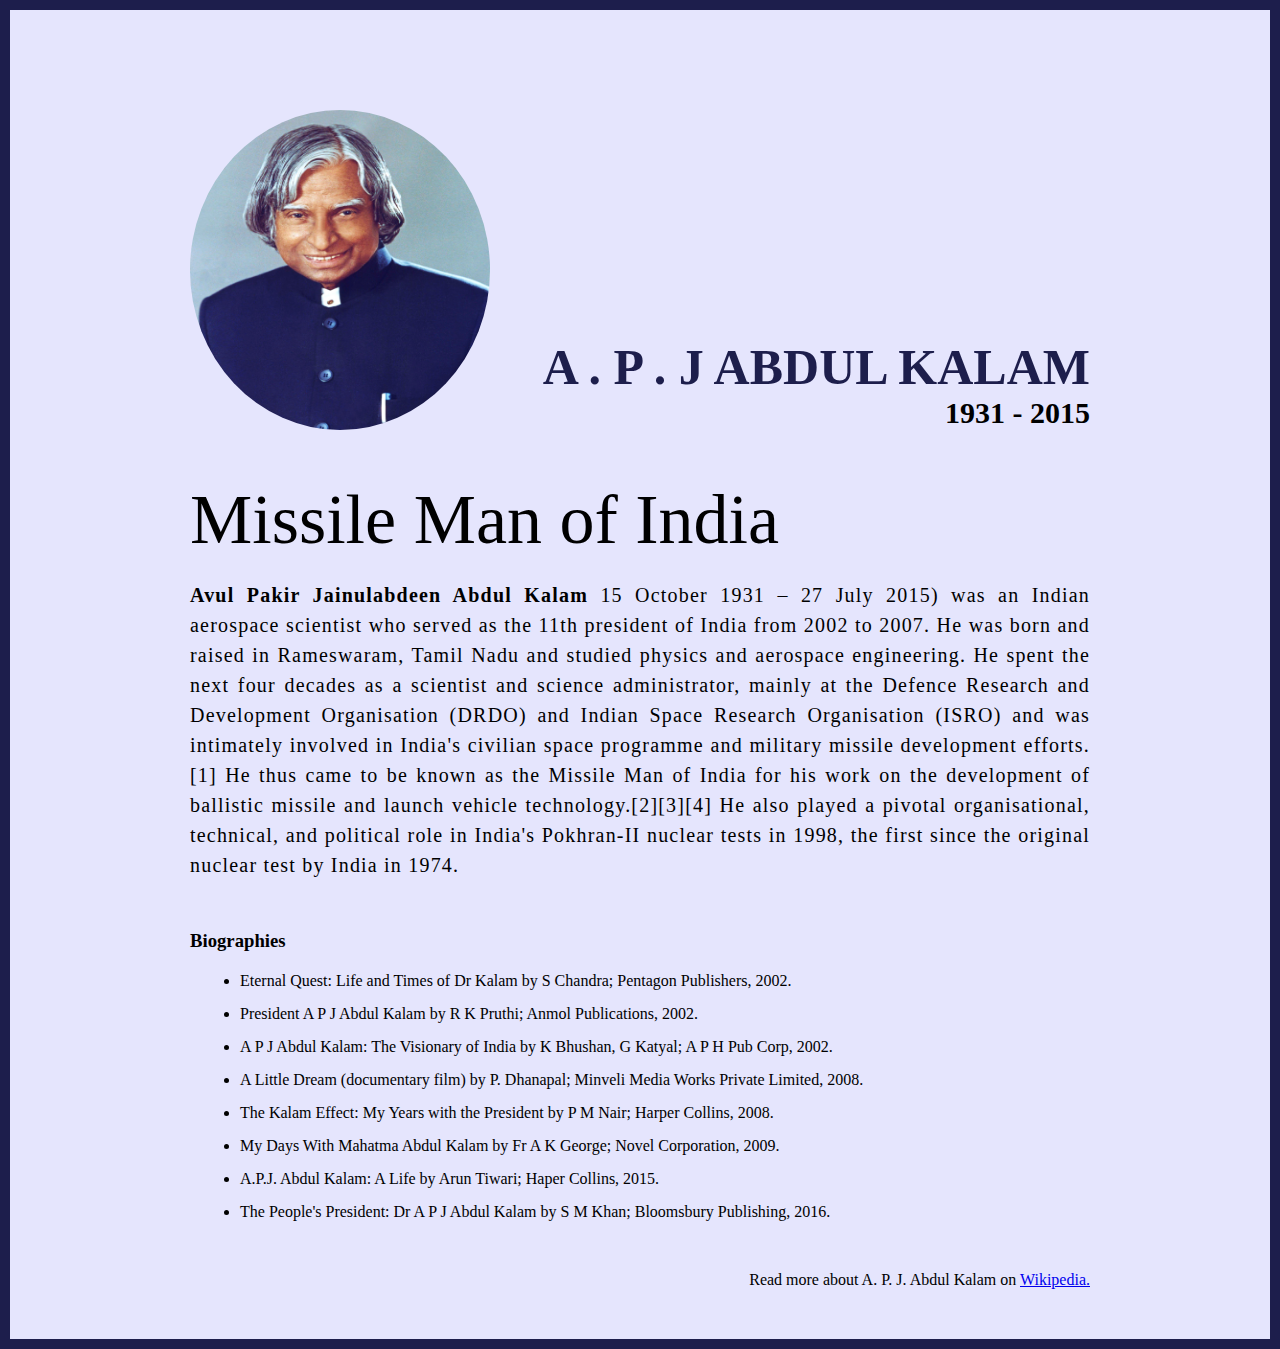
<file: index.html>
<!DOCTYPE html>
<html lang="en">

<head>
    <meta charset="UTF-8">
    <meta name="viewport" content="width=device-width, initial-scale=1.0">
    <title>Project 1</title>
    <link rel="stylesheet" href="index.css">
</head>

<body>
    <div class="container">
        <div class="content">
            <section class="top_section">
                <div class="image_container">
                    <img src="./apj.jpg" alt="">
                </div>
                <div>
                    <h1>A . P . J Abdul Kalam</h1>
                    <h4>1931 - 2015</h4>
                </div>
            </section>
            <section class="about_section">
                <h2>Missile Man of India</h2>
                <p>
                    <b>Avul Pakir Jainulabdeen Abdul Kalam</b> 15 October 1931 – 27 July
                    2015) was an Indian aerospace scientist who served as the 11th
                    president of India from 2002 to 2007. He was born and raised in
                    Rameswaram, Tamil Nadu and studied physics and aerospace
                    engineering. He spent the next four decades as a scientist and
                    science administrator, mainly at the Defence Research and
                    Development Organisation (DRDO) and Indian Space Research
                    Organisation (ISRO) and was intimately involved in India's civilian
                    space programme and military missile development efforts.[1] He thus
                    came to be known as the Missile Man of India for his work on the
                    development of ballistic missile and launch vehicle
                    technology.[2][3][4] He also played a pivotal organisational,
                    technical, and political role in India's Pokhran-II nuclear tests in
                    1998, the first since the original nuclear test by India in 1974.
                </p>
            </section>
            <section class="biography_section">
                <h3>Biographies</h3>
                <ul>
                    <li>
                      Eternal Quest: Life and Times of Dr Kalam by S Chandra; Pentagon
                      Publishers, 2002.
                    </li>
                    <li>
                      President A P J Abdul Kalam by R K Pruthi; Anmol Publications,
                      2002.
                    </li>
                    <li>
                      A P J Abdul Kalam: The Visionary of India by K Bhushan, G Katyal;
                      A P H Pub Corp, 2002.
                    </li>
                    <li>
                      A Little Dream (documentary film) by P. Dhanapal; Minveli Media
                      Works Private Limited, 2008.
                    </li>
                    <li>
                      The Kalam Effect: My Years with the President by P M Nair; Harper
                      Collins, 2008.
                    </li>
                    <li>
                      My Days With Mahatma Abdul Kalam by Fr A K George; Novel
                      Corporation, 2009.
                    </li>
                    <li>
                      A.P.J. Abdul Kalam: A Life by Arun Tiwari; Haper Collins, 2015.
                    </li>
                    <li>
                      The People's President: Dr A P J Abdul Kalam by S M Khan;
                      Bloomsbury Publishing, 2016.
                    </li>
                  </ul>
            </section>
            <footer>
                <p>
                    Read more about A. P. J. Abdul Kalam on
                    <a href="https://en.wikipedia.org/wiki/A._P._J._Abdul_Kalam"
                      >Wikipedia.</a
                    >
                  </p>
            </footer>
        </div>
    </div>
</body>

</html>
</file>
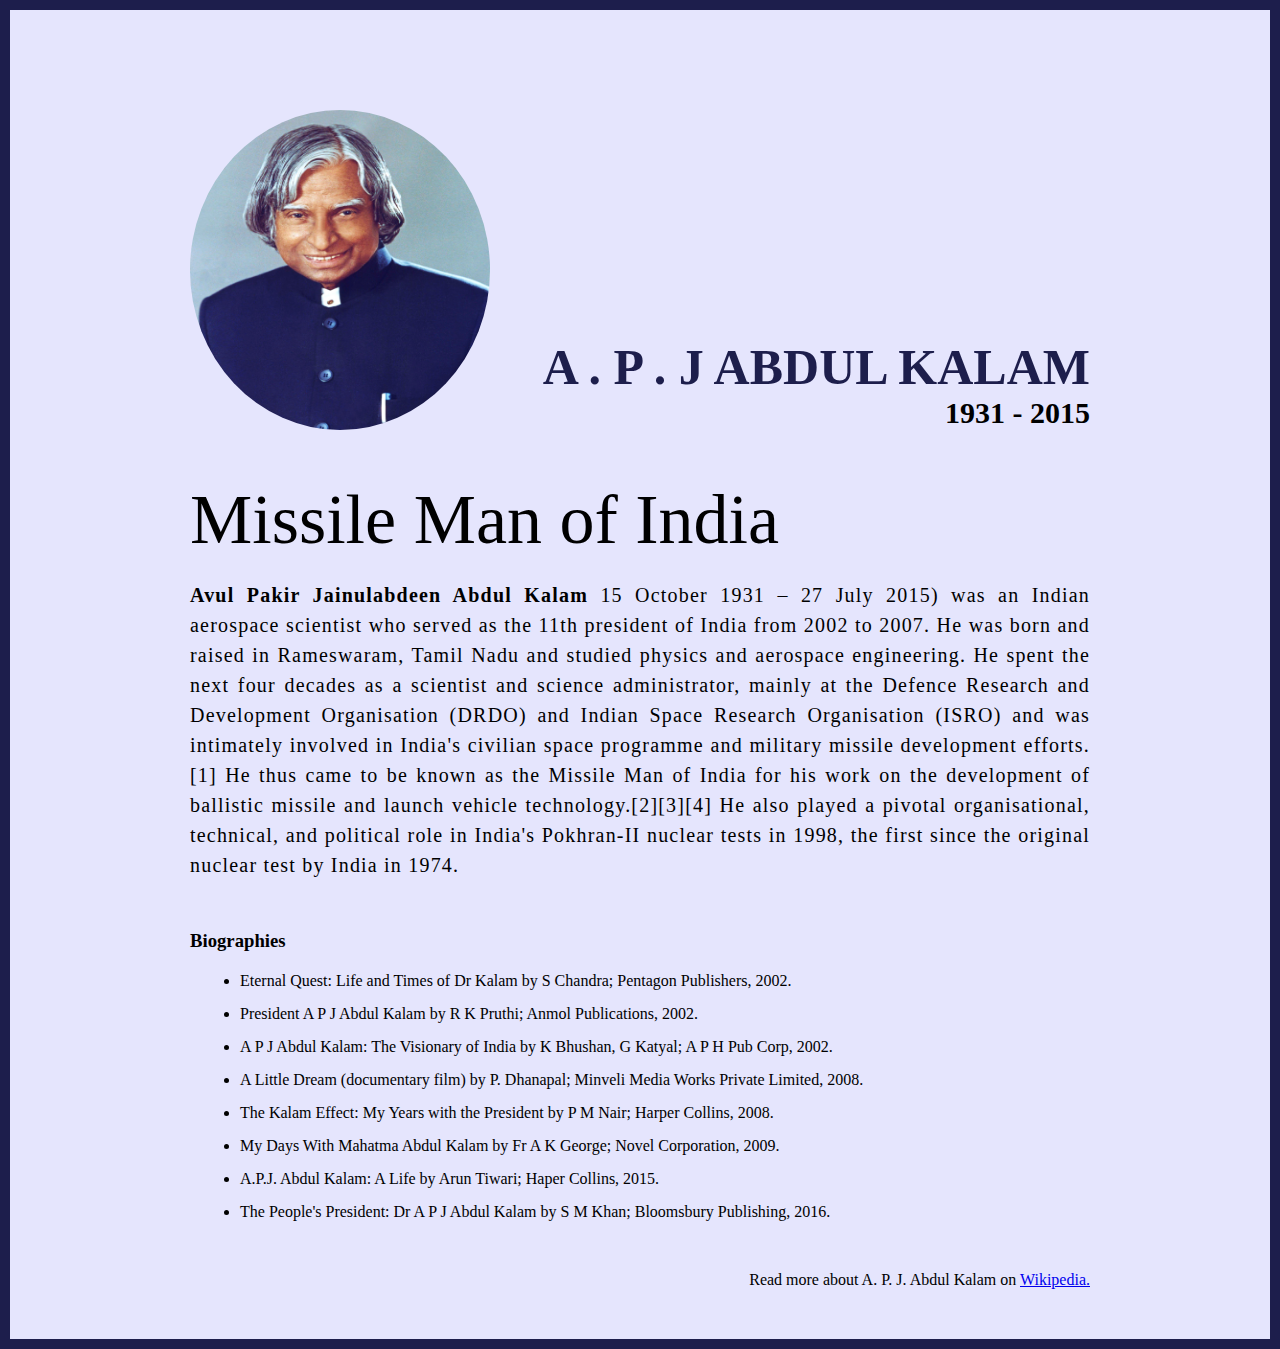
<file: project1.html>
<!DOCTYPE html>
<html lang="en">

<head>
    <meta charset="UTF-8">
    <meta name="viewport" content="width=device-width, initial-scale=1.0">
    <title>Project 1</title>
    <link rel="stylesheet" href="project1.css">
</head>

<body>
    <div class="container">
        <div class="content">
            <section class="top_section">
                <div class="image_container">
                    <img src="./apj.jpg" alt="">
                </div>
                <div>
                    <h1>A . P . J Abdul Kalam</h1>
                    <h4>1931 - 2015</h4>
                </div>
            </section>
            <section class="about_section">
                <h2>Missile Man of India</h2>
                <p>
                    <b>Avul Pakir Jainulabdeen Abdul Kalam</b> 15 October 1931 – 27 July
                    2015) was an Indian aerospace scientist who served as the 11th
                    president of India from 2002 to 2007. He was born and raised in
                    Rameswaram, Tamil Nadu and studied physics and aerospace
                    engineering. He spent the next four decades as a scientist and
                    science administrator, mainly at the Defence Research and
                    Development Organisation (DRDO) and Indian Space Research
                    Organisation (ISRO) and was intimately involved in India's civilian
                    space programme and military missile development efforts.[1] He thus
                    came to be known as the Missile Man of India for his work on the
                    development of ballistic missile and launch vehicle
                    technology.[2][3][4] He also played a pivotal organisational,
                    technical, and political role in India's Pokhran-II nuclear tests in
                    1998, the first since the original nuclear test by India in 1974.
                </p>
            </section>
            <section class="biography_section">
                <h3>Biographies</h3>
                <ul>
                    <li>
                      Eternal Quest: Life and Times of Dr Kalam by S Chandra; Pentagon
                      Publishers, 2002.
                    </li>
                    <li>
                      President A P J Abdul Kalam by R K Pruthi; Anmol Publications,
                      2002.
                    </li>
                    <li>
                      A P J Abdul Kalam: The Visionary of India by K Bhushan, G Katyal;
                      A P H Pub Corp, 2002.
                    </li>
                    <li>
                      A Little Dream (documentary film) by P. Dhanapal; Minveli Media
                      Works Private Limited, 2008.
                    </li>
                    <li>
                      The Kalam Effect: My Years with the President by P M Nair; Harper
                      Collins, 2008.
                    </li>
                    <li>
                      My Days With Mahatma Abdul Kalam by Fr A K George; Novel
                      Corporation, 2009.
                    </li>
                    <li>
                      A.P.J. Abdul Kalam: A Life by Arun Tiwari; Haper Collins, 2015.
                    </li>
                    <li>
                      The People's President: Dr A P J Abdul Kalam by S M Khan;
                      Bloomsbury Publishing, 2016.
                    </li>
                  </ul>
            </section>
            <footer>
                <p>
                    Read more about A. P. J. Abdul Kalam on
                    <a href="https://en.wikipedia.org/wiki/A._P._J._Abdul_Kalam"
                      >Wikipedia.</a
                    >
                  </p>
            </footer>
        </div>
    </div>
</body>

</html>
</file>
<file: index.css>
* {
    margin: 0;
    padding: 0;
    box-sizing: border-box;
  }
  
  .container {
    background-color: #e5e5fd;
    min-height: 100vh;
    border: 10px solid #1d1e4c;
  }
  
  .content {
    max-width: 900px;
    margin: 0 auto;
  }
  .top_section {
    margin-top: 100px;
    display: flex;
    justify-content: space-between;
    align-items: flex-end;
  }
  .top_section h1 {
    font-size: 50px;
    font-weight: bold;
    color: #1d1e4c;
    text-transform: uppercase;
  }
  .top_section h4 {
    font-size: 30px;
    text-align: end;
  }
  
  .image_container {
    border-radius: 50%;
    overflow: hidden;
  }
  
  .image_container,
  img {
    width: 300px;
    height: 320px;
  }
  .about_section {
    margin-top: 50px;
  }
  .about_section h2 {
    font-size: 70px;
    font-weight: 400;
    margin-bottom: 20px;
  }
  .about_section p {
    font-size: 20px;
    line-height: 30px;
    letter-spacing: 1.2px;
    text-align: justify;
  }
  .biography_section {
    margin: 50px 0;
  }
  .biography_section h3 {
    margin-bottom: 20px;
  }
  .biography_section ul {
    margin-left: 50px;
  }
  .biography_section li {
    margin-bottom: 15px;
  }
  
  footer {
    margin: 50px 0;
  }
  footer p {
    text-align: end;
  }
  @media screen and (max-width :425px) {
    .top_section h1{
      font-size: 25px;
    }
    .top_section h4{
      font-size: 20px;
    }
  }

  @media screen and (max-width :600px) {
    .top_section{
        display: flex;
        flex-direction: column;
        align-content: center;
        justify-content: center;
        align-items: center;
    }
    .top_section h1{
        font-size: 30px;
    margin-top: 15px;
    text-align: left;
    }
    .top_section h4{
        font-size: 20px;
        /* text-align: end; */
        text-align: center;
    }
    .about_section h2{
        font-size: 50px;
        text-align: center;
    }
    .about_section p{
        padding: 0px 20px
    }
    .biography_section h3{
        padding: 0px 20px
    }
    .biography_section ul{
        padding: 0px 20px;
    }
    footer p{
        padding: 0px 20px
    }
  }
  @media screen and (max-width :768px) {
    .top_section{
        display: flex;
        flex-direction: column;
        align-content: center;
        justify-content: center;
        align-items: center;
    }
    .top_section h1{
        font-size: 40px;
        margin-top: 10px;
    }
    .top_section h4{
        font-size: 25px;
        text-align: center;
    }
    .about_section h2{
        margin-top: 0;
        font-size: 50px;
        text-align: center;
    }
    .about_section p{
        padding: 0px 20px;
    }
    .biography_section h3{
        padding: 0px 20px;
    }
    .biography_section ul{
        padding: 0px 20px;
    }
    footer p{
        padding: 0px 20px;
    }
  }
</file>
<file: project1.css>
* {
    margin: 0;
    padding: 0;
    box-sizing: border-box;
  }
  
  .container {
    background-color: #e5e5fd;
    min-height: 100vh;
    border: 10px solid #1d1e4c;
  }
  
  .content {
    max-width: 900px;
    margin: 0 auto;
  }
  .top_section {
    margin-top: 100px;
    display: flex;
    justify-content: space-between;
    align-items: flex-end;
  }
  .top_section h1 {
    font-size: 50px;
    font-weight: bold;
    color: #1d1e4c;
    text-transform: uppercase;
  }
  .top_section h4 {
    font-size: 30px;
    text-align: end;
  }
  
  .image_container {
    border-radius: 50%;
    overflow: hidden;
  }
  
  .image_container,
  img {
    width: 300px;
    height: 320px;
  }
  .about_section {
    margin-top: 50px;
  }
  .about_section h2 {
    font-size: 70px;
    font-weight: 400;
    margin-bottom: 20px;
  }
  .about_section p {
    font-size: 20px;
    line-height: 30px;
    letter-spacing: 1.2px;
    text-align: justify;
  }
  .biography_section {
    margin: 50px 0;
  }
  .biography_section h3 {
    margin-bottom: 20px;
  }
  .biography_section ul {
    margin-left: 50px;
  }
  .biography_section li {
    margin-bottom: 15px;
  }
  
  footer {
    margin: 50px 0;
  }
  footer p {
    text-align: end;
  }
  @media screen and (max-width :425px) {
    .top_section h1{
      font-size: 25px;
    }
    .top_section h4{
      font-size: 20px;
    }
  }

  @media screen and (max-width :600px) {
    .top_section{
        display: flex;
        flex-direction: column;
        align-content: center;
        justify-content: center;
        align-items: center;
    }
    .top_section h1{
        font-size: 30px;
    margin-top: 15px;
    text-align: left;
    }
    .top_section h4{
        font-size: 20px;
        /* text-align: end; */
        text-align: center;
    }
    .about_section h2{
        font-size: 50px;
        text-align: center;
    }
    .about_section p{
        padding: 0px 20px
    }
    .biography_section h3{
        padding: 0px 20px
    }
    .biography_section ul{
        padding: 0px 20px;
    }
    footer p{
        padding: 0px 20px
    }
  }
  @media screen and (max-width :768px) {
    .top_section{
        display: flex;
        flex-direction: column;
        align-content: center;
        justify-content: center;
        align-items: center;
    }
    .top_section h1{
        font-size: 40px;
        margin-top: 10px;
    }
    .top_section h4{
        font-size: 25px;
        text-align: center;
    }
    .about_section h2{
        margin-top: 0;
        font-size: 50px;
        text-align: center;
    }
    .about_section p{
        padding: 0px 20px;
    }
    .biography_section h3{
        padding: 0px 20px;
    }
    .biography_section ul{
        padding: 0px 20px;
    }
    footer p{
        padding: 0px 20px;
    }
  }
</file>
